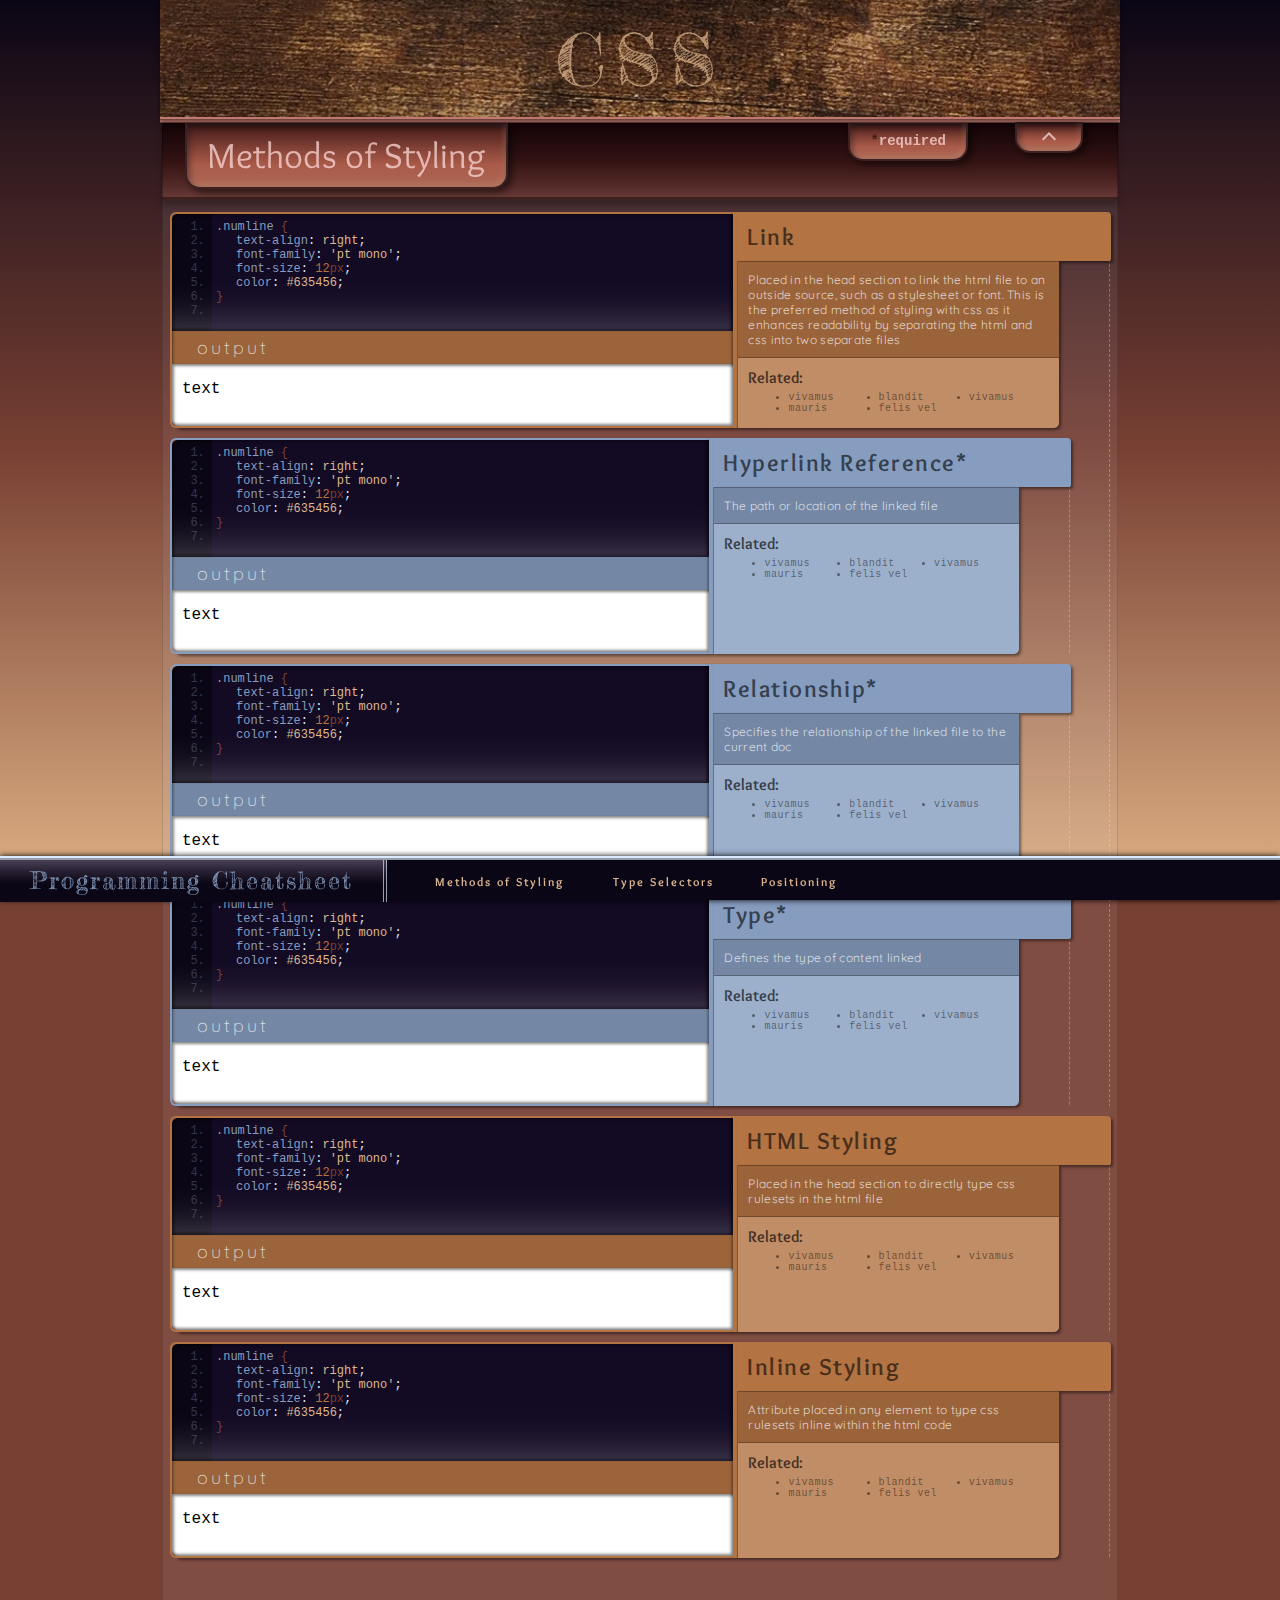
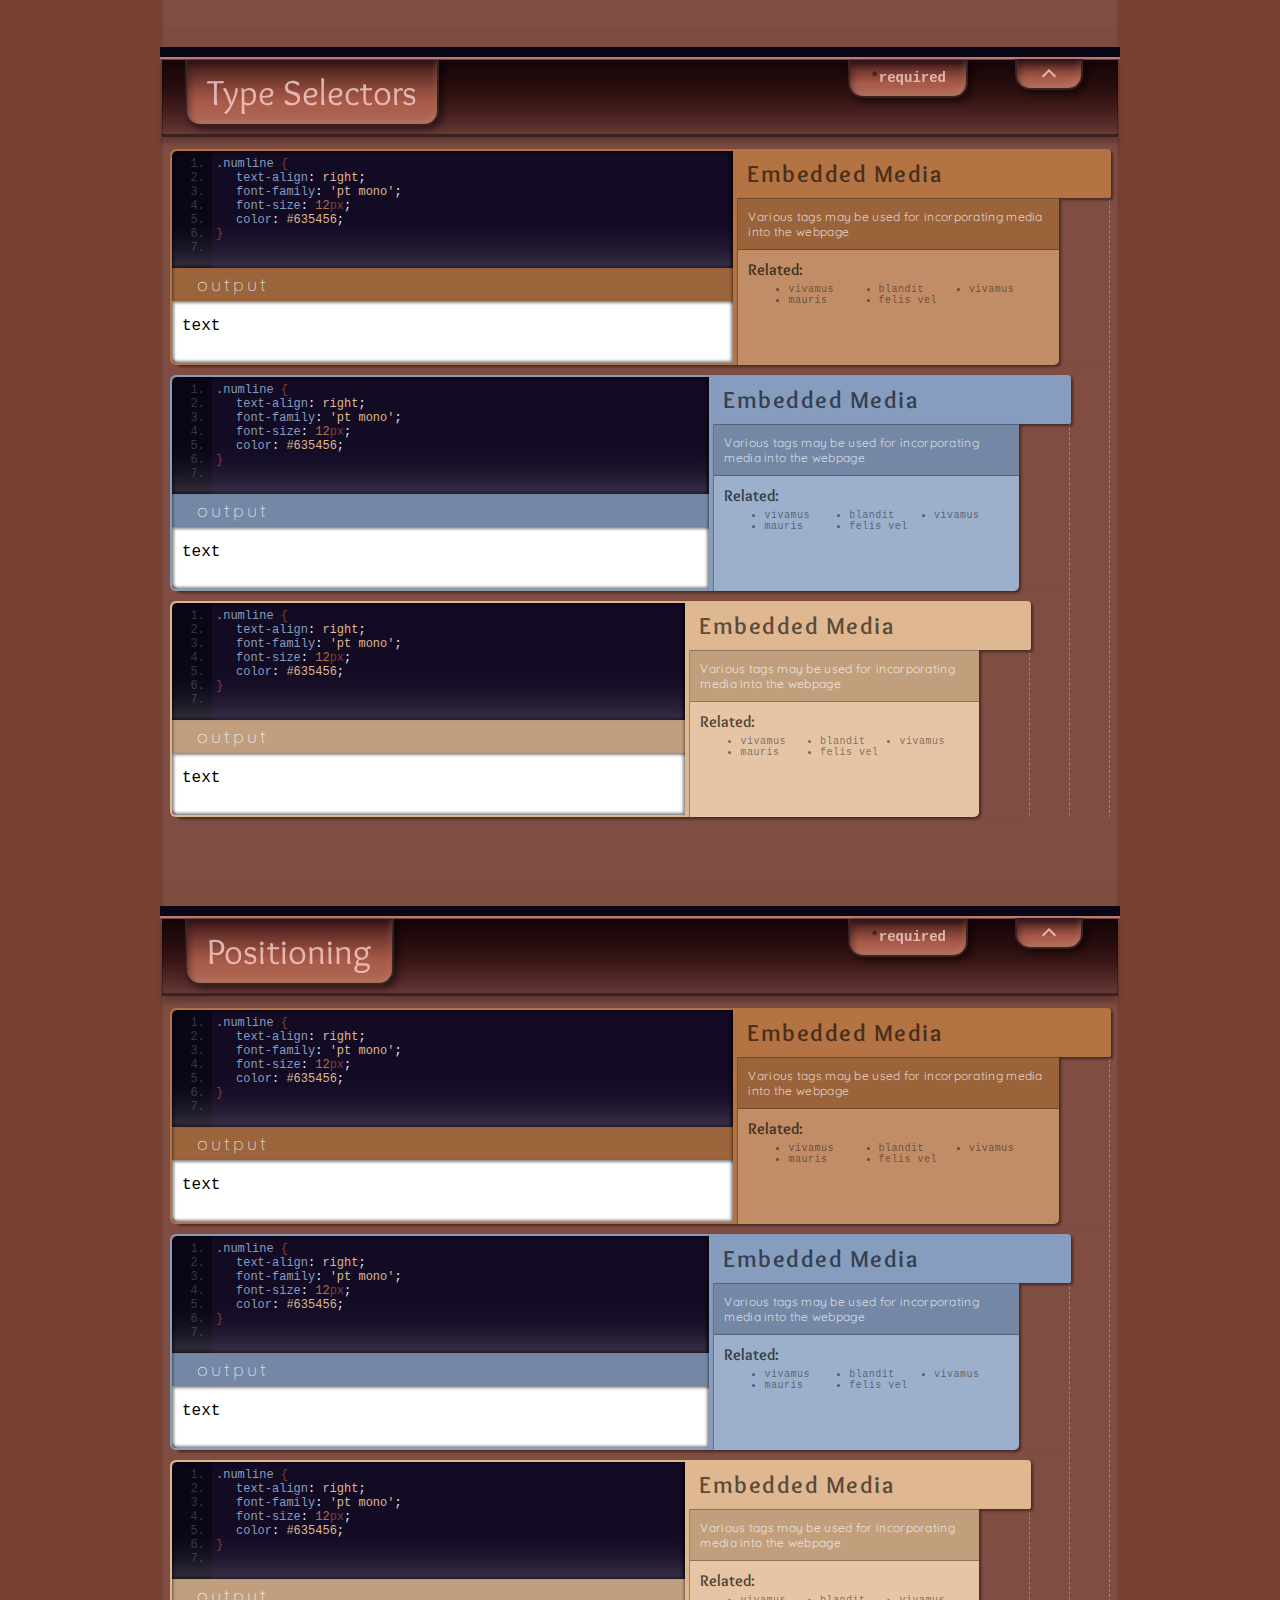
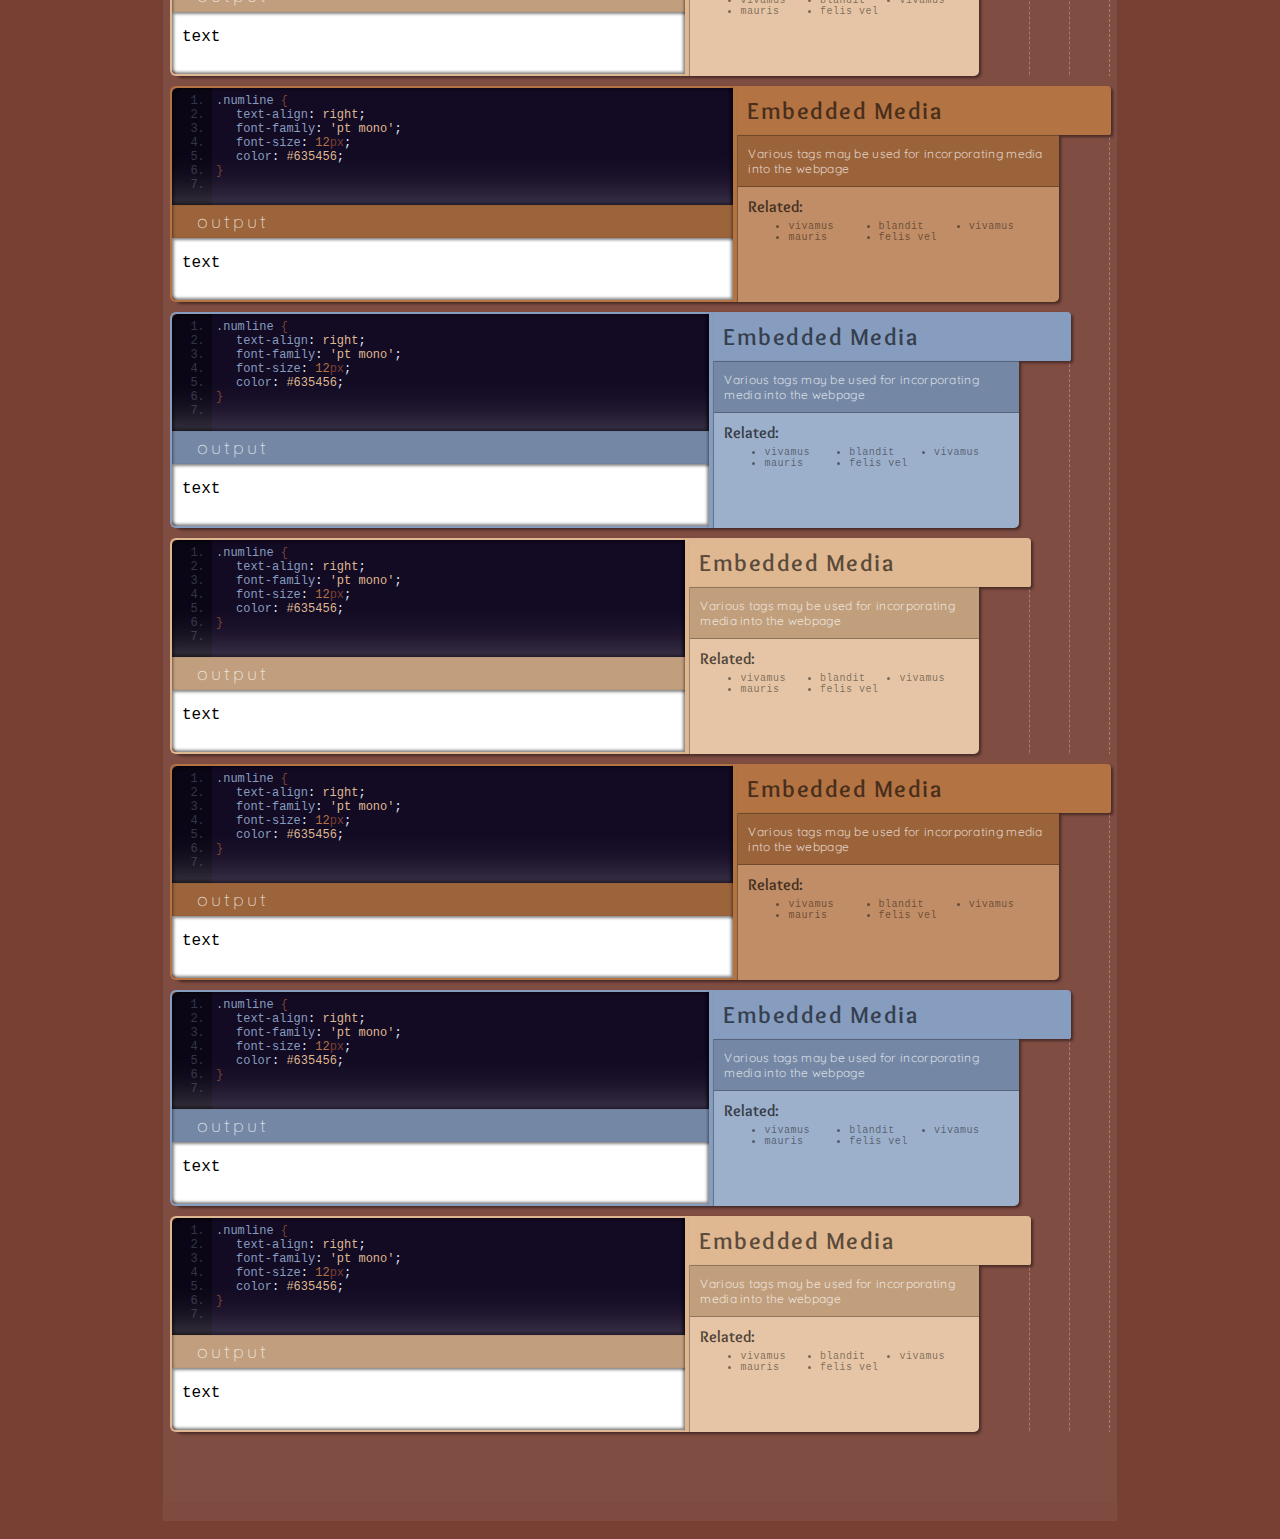
<file: index.html>
<!DOCTYPE html>
<html>
  <head>
    <title>Programming Cheatsheet</title>
    <link href="./index.css" type="text/css" rel="stylesheet">

    <link rel="preconnect" href="https://fonts.googleapis.com">
    <link rel="preconnect" href="https://fonts.gstatic.com" crossorigin>
    <link href="https://fonts.googleapis.com/css2?family=Fragment+Mono:ital@0;1&family=Fredericka+the+Great&family=Overlock:ital,wght@0,400;0,700;0,900;1,400;1,700;1,900&family=PT+Mono&family=Quicksand:wght@300;400;500;600;700&display=swap" rel="stylesheet">

    <link rel="stylesheet" href="https://fonts.googleapis.com/css2?family=Material+Symbols+Outlined:opsz,wght,FILL,GRAD@48,400,0,0" />
  </head>


  <body id="return">

      <footer>
        <div class="site-title"><h1>Programming Cheatsheet</h1></div>        
        
        <nav>
          <ul>
            <li><a href="#lesson1">Methods of Styling</a></li>
            <li><a href="#lesson2">Type Selectors</a></li>
            <li><a href="#lesson3">Positioning</a></li>
          </ul>
        </nav>
      </footer>


      <header>
        <h1>CSS</h1>
      </header>




      <main>

        <!-- Lesson -->
        <section class="lesson">
          <div class="backing">
            <div class="jumplink" id="lesson1"></div>
          </div>
          <hgroup>
            <h2>Methods of Styling</h2>
            <h6><span class="dark-txt">*</span>required</h6>
            <a href="#return">
              <span class="material-symbols-outlined top">keyboard_control_key</span>
            </a>
          </hgroup>
          <!-- List -->
          <div class="wrapper">
            <div class="list">

<!--------- Parent ----------------------------------------------------------------------------------------->
              <section class="topic parent orange">

                  <article class="entry">
<!----------------- Examples -->
                      <section class="example">
<!--------------------- Code Box -->
                          <div class="code">
                            <ol>
                              <li class="first"><span class="blue-txt">.numline</span> <span class="brown-txt">{</span></li>
                              <li class="indent"><span class="blue-txt">text-align</span><span class="white-txt">:</span> <span class="cream-txt">right</span><span class="white-txt">;</span></li>
                              <li class="indent"><span class="blue-txt">font-family</span><span class="white-txt">:</span> <span class="cream-txt">'pt mono'</span><span class="white-txt">;</span></li>
                              <li class="indent"><span class="blue-txt">font-size</span><span class="white-txt">:</span> <span class="orange-txt">12</span><span class="brown-txt">px</span><span class="white-txt">;</span></li>
                              <li class="indent"><span class="blue-txt">color</span><span class="white-txt">:</span> <span class="cream-txt">#635456</span><span class="white-txt">;</span></li>
                              <li><span class="brown-txt">}</span></li>
                              <li class="last"></li>
                            </ol>
                          </div>
<!--------------------- Output -->
                          <div class="outHead">
                            <h4>output</h4>
                          </div>                        
                          <div class="output"><p>text</p></div>
                      </section>
<!----------------- Info -->
                      <section class="info">
                        <div class="heading">
                          <h3>Link</h3>
                        </div>
                        <div class="descrip">
                          <div class="text">
                            <p>Placed in the head section to link the html file to an outside source, such as a stylesheet or font. This is the preferred method of styling with css as it enhances readability by separating the html and css into two separate files</p>
                          </div>
<!----------------------- Related Links -->
                            <div class="links">
                              <h5>Related:</h5>
                                <ul>
                                  <li>vivamus</li>
                                  <li>mauris</li>
                                  <li>blandit</li>
                                  <li>felis vel</li>
                                  <li>vivamus</li>
                                </ul>
                            </div>
                        </div>
                      </section>
                  </article>
                  

<!----------------- Child ------------------------------------------------------------------->
                      <section class="topic child blue">
        
                          <article class="entry">
<!------------------------- Examples -->
                              <section class="example">
<!----------------------------- Code Box -->
                                  <div class="code">
                                    <ol>
                                      <li class="first"><span class="blue-txt">.numline</span> <span class="brown-txt">{</span></li>
                                      <li class="indent"><span class="blue-txt">text-align</span><span class="white-txt">:</span> <span class="cream-txt">right</span><span class="white-txt">;</span></li>
                                      <li class="indent"><span class="blue-txt">font-family</span><span class="white-txt">:</span> <span class="cream-txt">'pt mono'</span><span class="white-txt">;</span></li>
                                      <li class="indent"><span class="blue-txt">font-size</span><span class="white-txt">:</span> <span class="orange-txt">12</span><span class="brown-txt">px</span><span class="white-txt">;</span></li>
                                      <li class="indent"><span class="blue-txt">color</span><span class="white-txt">:</span> <span class="cream-txt">#635456</span><span class="white-txt">;</span></li>
                                      <li><span class="brown-txt">}</span></li>
                                      <li class="last"></li>
                                    </ol>
                                  </div>
<!----------------------------- Output -->
                                  <div class="outHead">
                                    <h4>output</h4>
                                  </div>                        
                                  <div class="output"><p>text</p></div>
                              </section>
<!------------------------- Info -->
                              <section class="info">
                                <div class="heading">
                                  <h3>Hyperlink Reference*</h3>
                                </div>
                                <div class="descrip">
                                  <div class="text">
                                    <p>The path or location of the linked file</p>
                                  </div>
<!------------------------------- Related Links -->
                                    <div class="links">
                                      <h5>Related:</h5>
                                        <ul>
                                          <li>vivamus</li>
                                          <li>mauris</li>
                                          <li>blandit</li>
                                          <li>felis vel</li>
                                          <li>vivamus</li>
                                        </ul>
                                    </div>
                                </div>
                              </section>
                          </article>                    
                      </section> <!-- Child End -->
                  

<!----------------- Child ------------------------------------------------------------------->
                      <section class="topic child blue">
        
                          <article class="entry">
<!------------------------- Examples -->
                              <section class="example">
<!----------------------------- Code Box -->
                                  <div class="code">
                                    <ol>
                                      <li class="first"><span class="blue-txt">.numline</span> <span class="brown-txt">{</span></li>
                                      <li class="indent"><span class="blue-txt">text-align</span><span class="white-txt">:</span> <span class="cream-txt">right</span><span class="white-txt">;</span></li>
                                      <li class="indent"><span class="blue-txt">font-family</span><span class="white-txt">:</span> <span class="cream-txt">'pt mono'</span><span class="white-txt">;</span></li>
                                      <li class="indent"><span class="blue-txt">font-size</span><span class="white-txt">:</span> <span class="orange-txt">12</span><span class="brown-txt">px</span><span class="white-txt">;</span></li>
                                      <li class="indent"><span class="blue-txt">color</span><span class="white-txt">:</span> <span class="cream-txt">#635456</span><span class="white-txt">;</span></li>
                                      <li><span class="brown-txt">}</span></li>
                                      <li class="last"></li>
                                    </ol>
                                  </div>
<!----------------------------- Output -->
                                  <div class="outHead">
                                    <h4>output</h4>
                                  </div>                        
                                  <div class="output"><p>text</p></div>
                              </section>
<!------------------------- Info -->
                              <section class="info">
                                <div class="heading">
                                  <h3>Relationship*</h3>
                                </div>
                                <div class="descrip">
                                  <div class="text">
                                    <p>Specifies the relationship of the linked file to the current doc</p>
                                  </div>
<!------------------------------- Related Links -->
                                    <div class="links">
                                      <h5>Related:</h5>
                                        <ul>
                                          <li>vivamus</li>
                                          <li>mauris</li>
                                          <li>blandit</li>
                                          <li>felis vel</li>
                                          <li>vivamus</li>
                                        </ul>
                                    </div>
                                </div>
                              </section>
                          </article>                    
                      </section> <!-- Child End -->
                  

<!----------------- Child ------------------------------------------------------------------->
                      <section class="topic child blue">
        
                          <article class="entry">
<!------------------------- Examples -->
                              <section class="example">
<!----------------------------- Code Box -->
                                  <div class="code">
                                    <ol>
                                      <li class="first"><span class="blue-txt">.numline</span> <span class="brown-txt">{</span></li>
                                      <li class="indent"><span class="blue-txt">text-align</span><span class="white-txt">:</span> <span class="cream-txt">right</span><span class="white-txt">;</span></li>
                                      <li class="indent"><span class="blue-txt">font-family</span><span class="white-txt">:</span> <span class="cream-txt">'pt mono'</span><span class="white-txt">;</span></li>
                                      <li class="indent"><span class="blue-txt">font-size</span><span class="white-txt">:</span> <span class="orange-txt">12</span><span class="brown-txt">px</span><span class="white-txt">;</span></li>
                                      <li class="indent"><span class="blue-txt">color</span><span class="white-txt">:</span> <span class="cream-txt">#635456</span><span class="white-txt">;</span></li>
                                      <li><span class="brown-txt">}</span></li>
                                      <li class="last"></li>
                                    </ol>
                                  </div>
<!----------------------------- Output -->
                                  <div class="outHead">
                                    <h4>output</h4>
                                  </div>                        
                                  <div class="output"><p>text</p></div>
                              </section>
<!------------------------- Info -->
                              <section class="info">
                                <div class="heading">
                                  <h3>Type*</h3>
                                </div>
                                <div class="descrip">
                                  <div class="text">
                                    <p>Defines the type of content linked</p>
                                  </div>
<!------------------------------- Related Links -->
                                    <div class="links">
                                      <h5>Related:</h5>
                                        <ul>
                                          <li>vivamus</li>
                                          <li>mauris</li>
                                          <li>blandit</li>
                                          <li>felis vel</li>
                                          <li>vivamus</li>
                                        </ul>
                                    </div>
                                </div>
                              </section>
                          </article>                    
                      </section> <!-- Child End -->
                
              </section> <!-- Parent End -->


<!--------- Parent ----------------------------------------------------------------------------------------->
              <section class="topic parent orange">

                <article class="entry">
<!----------------- Examples -->
                    <section class="example">
<!--------------------- Code Box -->
                        <div class="code">
                          <ol>
                            <li class="first"><span class="blue-txt">.numline</span> <span class="brown-txt">{</span></li>
                            <li class="indent"><span class="blue-txt">text-align</span><span class="white-txt">:</span> <span class="cream-txt">right</span><span class="white-txt">;</span></li>
                            <li class="indent"><span class="blue-txt">font-family</span><span class="white-txt">:</span> <span class="cream-txt">'pt mono'</span><span class="white-txt">;</span></li>
                            <li class="indent"><span class="blue-txt">font-size</span><span class="white-txt">:</span> <span class="orange-txt">12</span><span class="brown-txt">px</span><span class="white-txt">;</span></li>
                            <li class="indent"><span class="blue-txt">color</span><span class="white-txt">:</span> <span class="cream-txt">#635456</span><span class="white-txt">;</span></li>
                            <li><span class="brown-txt">}</span></li>
                            <li class="last"></li>
                          </ol>
                        </div>
<!--------------------- Output -->
                        <div class="outHead">
                          <h4>output</h4>
                        </div>                        
                        <div class="output"><p>text</p></div>
                    </section>
<!----------------- Info -->
                    <section class="info">
                      <div class="heading">
                        <h3>HTML Styling</h3>
                      </div>
                      <div class="descrip">
                        <div class="text">
                          <p>Placed in the head section to directly type css rulesets in the html file</p>
                        </div>
<!----------------------- Related Links -->
                          <div class="links">
                            <h5>Related:</h5>
                              <ul>
                                <li>vivamus</li>
                                <li>mauris</li>
                                <li>blandit</li>
                                <li>felis vel</li>
                                <li>vivamus</li>
                              </ul>
                          </div>
                      </div>
                    </section>
                </article>              
            </section> <!-- Parent End -->
              

<!--------- Parent ----------------------------------------------------------------------------------------->
              <section class="topic parent orange">

                <article class="entry">
<!----------------- Examples -->
                    <section class="example">
<!--------------------- Code Box -->
                        <div class="code">
                          <ol>
                            <li class="first"><span class="blue-txt">.numline</span> <span class="brown-txt">{</span></li>
                            <li class="indent"><span class="blue-txt">text-align</span><span class="white-txt">:</span> <span class="cream-txt">right</span><span class="white-txt">;</span></li>
                            <li class="indent"><span class="blue-txt">font-family</span><span class="white-txt">:</span> <span class="cream-txt">'pt mono'</span><span class="white-txt">;</span></li>
                            <li class="indent"><span class="blue-txt">font-size</span><span class="white-txt">:</span> <span class="orange-txt">12</span><span class="brown-txt">px</span><span class="white-txt">;</span></li>
                            <li class="indent"><span class="blue-txt">color</span><span class="white-txt">:</span> <span class="cream-txt">#635456</span><span class="white-txt">;</span></li>
                            <li><span class="brown-txt">}</span></li>
                            <li class="last"></li>
                          </ol>
                        </div>
<!--------------------- Output -->
                        <div class="outHead">
                          <h4>output</h4>
                        </div>                        
                        <div class="output"><p>text</p></div>
                    </section>
<!----------------- Info -->
                    <section class="info">
                      <div class="heading">
                        <h3>Inline Styling</h3>
                      </div>
                      <div class="descrip">
                        <div class="text">
                          <p>Attribute placed in any element to type css rulesets inline within the html code</p>
                        </div>
<!----------------------- Related Links -->
                          <div class="links">
                            <h5>Related:</h5>
                              <ul>
                                <li>vivamus</li>
                                <li>mauris</li>
                                <li>blandit</li>
                                <li>felis vel</li>
                                <li>vivamus</li>
                              </ul>
                          </div>
                      </div>
                    </section>
                </article>              
            </section> <!-- Parent End -->

            </div> <!-- List End -->
          </div>
        </section> <!-- Lesson End -->

        <p class="spacer"></p>



        <section class="lesson">
          <div class="backing">
            <div class="jumplink" id="lesson2"></div>
          </div>
          <hgroup>
            <h2>Type Selectors</h2>
            <h6><span class="dark-txt">*</span>required</h6>
            <a href="#return">
              <span class="material-symbols-outlined top">keyboard_control_key</span>
            </a>
          </hgroup>
          <!-- List -->
          <div class="wrapper">
            <div class="list">

<!--------- Parent ----------------------------------------------------------------------------------------->
              <section class="topic parent orange">

                  <article class="entry">
<!----------------- Examples -->
                      <section class="example">
<!--------------------- Code Box -->
                          <div class="code">
                            <ol>
                              <li class="first"><span class="blue-txt">.numline</span> <span class="brown-txt">{</span></li>
                              <li class="indent"><span class="blue-txt">text-align</span><span class="white-txt">:</span> <span class="cream-txt">right</span><span class="white-txt">;</span></li>
                              <li class="indent"><span class="blue-txt">font-family</span><span class="white-txt">:</span> <span class="cream-txt">'pt mono'</span><span class="white-txt">;</span></li>
                              <li class="indent"><span class="blue-txt">font-size</span><span class="white-txt">:</span> <span class="orange-txt">12</span><span class="brown-txt">px</span><span class="white-txt">;</span></li>
                              <li class="indent"><span class="blue-txt">color</span><span class="white-txt">:</span> <span class="cream-txt">#635456</span><span class="white-txt">;</span></li>
                              <li><span class="brown-txt">}</span></li>
                              <li class="last"></li>
                            </ol>
                          </div>
<!--------------------- Output -->
                          <div class="outHead">
                            <h4>output</h4>
                          </div>                        
                          <div class="output"><p>text</p></div>
                      </section>
<!----------------- Info -->
                      <section class="info">
                        <div class="heading">
                          <h3>Embedded Media</h3>
                        </div>
                        <div class="descrip">
                          <div class="text">
                            <p>Various tags may be used for incorporating media into the webpage</p>
                          </div>
<!----------------------- Related Links -->
                            <div class="links">
                              <h5>Related:</h5>
                                <ul>
                                  <li>vivamus</li>
                                  <li>mauris</li>
                                  <li>blandit</li>
                                  <li>felis vel</li>
                                  <li>vivamus</li>
                                </ul>
                            </div>
                        </div>
                      </section>
                  </article>
                  

<!----------------- Child ------------------------------------------------------------------->
                      <section class="topic child blue">
        
                          <article class="entry">
<!------------------------- Examples -->
                              <section class="example">
<!----------------------------- Code Box -->
                                  <div class="code">
                                    <ol>
                                      <li class="first"><span class="blue-txt">.numline</span> <span class="brown-txt">{</span></li>
                                      <li class="indent"><span class="blue-txt">text-align</span><span class="white-txt">:</span> <span class="cream-txt">right</span><span class="white-txt">;</span></li>
                                      <li class="indent"><span class="blue-txt">font-family</span><span class="white-txt">:</span> <span class="cream-txt">'pt mono'</span><span class="white-txt">;</span></li>
                                      <li class="indent"><span class="blue-txt">font-size</span><span class="white-txt">:</span> <span class="orange-txt">12</span><span class="brown-txt">px</span><span class="white-txt">;</span></li>
                                      <li class="indent"><span class="blue-txt">color</span><span class="white-txt">:</span> <span class="cream-txt">#635456</span><span class="white-txt">;</span></li>
                                      <li><span class="brown-txt">}</span></li>
                                      <li class="last"></li>
                                    </ol>
                                  </div>
<!----------------------------- Output -->
                                  <div class="outHead">
                                    <h4>output</h4>
                                  </div>                        
                                  <div class="output"><p>text</p></div>
                              </section>
<!------------------------- Info -->
                              <section class="info">
                                <div class="heading">
                                  <h3>Embedded Media</h3>
                                </div>
                                <div class="descrip">
                                  <div class="text">
                                    <p>Various tags may be used for incorporating media into the webpage</p>
                                  </div>
<!------------------------------- Related Links -->
                                    <div class="links">
                                      <h5>Related:</h5>
                                        <ul>
                                          <li>vivamus</li>
                                          <li>mauris</li>
                                          <li>blandit</li>
                                          <li>felis vel</li>
                                          <li>vivamus</li>
                                        </ul>
                                    </div>
                                </div>
                              </section>
                          </article>
                      

<!------------------------- Grandchild --------------------------------------->
                              <section class="topic grandchild cream">
                
                                  <article class="entry">
<!--------------------------------- Examples -->
                                      <section class="example">
<!------------------------------------- Code Box -->
                                          <div class="code">
                                            <ol>
                                              <li class="first"><span class="blue-txt">.numline</span> <span class="brown-txt">{</span></li>
                                              <li class="indent"><span class="blue-txt">text-align</span><span class="white-txt">:</span> <span class="cream-txt">right</span><span class="white-txt">;</span></li>
                                              <li class="indent"><span class="blue-txt">font-family</span><span class="white-txt">:</span> <span class="cream-txt">'pt mono'</span><span class="white-txt">;</span></li>
                                              <li class="indent"><span class="blue-txt">font-size</span><span class="white-txt">:</span> <span class="orange-txt">12</span><span class="brown-txt">px</span><span class="white-txt">;</span></li>
                                              <li class="indent"><span class="blue-txt">color</span><span class="white-txt">:</span> <span class="cream-txt">#635456</span><span class="white-txt">;</span></li>
                                              <li><span class="brown-txt">}</span></li>
                                              <li class="last"></li>
                                            </ol>
                                          </div>
<!------------------------------------- Output -->
                                          <div class="outHead">
                                            <h4>output</h4>
                                          </div>                        
                                          <div class="output"><p>text</p></div>
                                      </section>
<!--------------------------------- Info -->
                                      <section class="info">
                                        <div class="heading">
                                          <h3>Embedded Media</h3>
                                        </div>
                                        <div class="descrip">
                                          <div class="text">
                                            <p>Various tags may be used for incorporating media into the webpage</p>
                                          </div>
<!--------------------------------------- Related Links -->
                                            <div class="links">
                                              <h5>Related:</h5>
                                                <ul>
                                                  <li>vivamus</li>
                                                  <li>mauris</li>
                                                  <li>blandit</li>
                                                  <li>felis vel</li>
                                                  <li>vivamus</li>
                                                </ul>
                                            </div>
                                        </div>
                                      </section>
                                  </article>
                                
                              </section> <!-- Grandchild End -->
                    
                      </section> <!-- Child End -->
                
              </section> <!-- Parent End -->

            </div> <!-- List End -->
          </div>
        </section> <!-- Lesson End -->

        <p class="spacer"></p>



        <section class="lesson">
          <div class="backing">
            <div class="jumplink" id="lesson3"></div>
          </div>
          <hgroup>
            <h2>Positioning</h2>
            <h6><span class="dark-txt">*</span>required</h6>
            <a href="#return">
              <span class="material-symbols-outlined top">keyboard_control_key</span>
            </a>
          </hgroup>
          <!-- List -->
          <div class="wrapper">
            <div class="list">

<!--------- Parent ----------------------------------------------------------------------------------------->
              <section class="topic parent orange">

                  <article class="entry">
<!----------------- Examples -->
                      <section class="example">
<!--------------------- Code Box -->
                          <div class="code">
                            <ol>
                              <li class="first"><span class="blue-txt">.numline</span> <span class="brown-txt">{</span></li>
                              <li class="indent"><span class="blue-txt">text-align</span><span class="white-txt">:</span> <span class="cream-txt">right</span><span class="white-txt">;</span></li>
                              <li class="indent"><span class="blue-txt">font-family</span><span class="white-txt">:</span> <span class="cream-txt">'pt mono'</span><span class="white-txt">;</span></li>
                              <li class="indent"><span class="blue-txt">font-size</span><span class="white-txt">:</span> <span class="orange-txt">12</span><span class="brown-txt">px</span><span class="white-txt">;</span></li>
                              <li class="indent"><span class="blue-txt">color</span><span class="white-txt">:</span> <span class="cream-txt">#635456</span><span class="white-txt">;</span></li>
                              <li><span class="brown-txt">}</span></li>
                              <li class="last"></li>
                            </ol>
                          </div>
<!--------------------- Output -->
                          <div class="outHead">
                            <h4>output</h4>
                          </div>                        
                          <div class="output"><p>text</p></div>
                      </section>
<!----------------- Info -->
                      <section class="info">
                        <div class="heading">
                          <h3>Embedded Media</h3>
                        </div>
                        <div class="descrip">
                          <div class="text">
                            <p>Various tags may be used for incorporating media into the webpage</p>
                          </div>
<!----------------------- Related Links -->
                            <div class="links">
                              <h5>Related:</h5>
                                <ul>
                                  <li>vivamus</li>
                                  <li>mauris</li>
                                  <li>blandit</li>
                                  <li>felis vel</li>
                                  <li>vivamus</li>
                                </ul>
                            </div>
                        </div>
                      </section>
                  </article>
                  

<!----------------- Child ------------------------------------------------------------------->
                      <section class="topic child blue">
        
                          <article class="entry">
<!------------------------- Examples -->
                              <section class="example">
<!----------------------------- Code Box -->
                                  <div class="code">
                                    <ol>
                                      <li class="first"><span class="blue-txt">.numline</span> <span class="brown-txt">{</span></li>
                                      <li class="indent"><span class="blue-txt">text-align</span><span class="white-txt">:</span> <span class="cream-txt">right</span><span class="white-txt">;</span></li>
                                      <li class="indent"><span class="blue-txt">font-family</span><span class="white-txt">:</span> <span class="cream-txt">'pt mono'</span><span class="white-txt">;</span></li>
                                      <li class="indent"><span class="blue-txt">font-size</span><span class="white-txt">:</span> <span class="orange-txt">12</span><span class="brown-txt">px</span><span class="white-txt">;</span></li>
                                      <li class="indent"><span class="blue-txt">color</span><span class="white-txt">:</span> <span class="cream-txt">#635456</span><span class="white-txt">;</span></li>
                                      <li><span class="brown-txt">}</span></li>
                                      <li class="last"></li>
                                    </ol>
                                  </div>
<!----------------------------- Output -->
                                  <div class="outHead">
                                    <h4>output</h4>
                                  </div>                        
                                  <div class="output"><p>text</p></div>
                              </section>
<!------------------------- Info -->
                              <section class="info">
                                <div class="heading">
                                  <h3>Embedded Media</h3>
                                </div>
                                <div class="descrip">
                                  <div class="text">
                                    <p>Various tags may be used for incorporating media into the webpage</p>
                                  </div>
<!------------------------------- Related Links -->
                                    <div class="links">
                                      <h5>Related:</h5>
                                        <ul>
                                          <li>vivamus</li>
                                          <li>mauris</li>
                                          <li>blandit</li>
                                          <li>felis vel</li>
                                          <li>vivamus</li>
                                        </ul>
                                    </div>
                                </div>
                              </section>
                          </article>
                      

<!------------------------- Grandchild --------------------------------------->
                              <section class="topic grandchild cream">
                
                                  <article class="entry">
<!--------------------------------- Examples -->
                                      <section class="example">
<!------------------------------------- Code Box -->
                                          <div class="code">
                                            <ol>
                                              <li class="first"><span class="blue-txt">.numline</span> <span class="brown-txt">{</span></li>
                                              <li class="indent"><span class="blue-txt">text-align</span><span class="white-txt">:</span> <span class="cream-txt">right</span><span class="white-txt">;</span></li>
                                              <li class="indent"><span class="blue-txt">font-family</span><span class="white-txt">:</span> <span class="cream-txt">'pt mono'</span><span class="white-txt">;</span></li>
                                              <li class="indent"><span class="blue-txt">font-size</span><span class="white-txt">:</span> <span class="orange-txt">12</span><span class="brown-txt">px</span><span class="white-txt">;</span></li>
                                              <li class="indent"><span class="blue-txt">color</span><span class="white-txt">:</span> <span class="cream-txt">#635456</span><span class="white-txt">;</span></li>
                                              <li><span class="brown-txt">}</span></li>
                                              <li class="last"></li>
                                            </ol>
                                          </div>
<!------------------------------------- Output -->
                                          <div class="outHead">
                                            <h4>output</h4>
                                          </div>                        
                                          <div class="output"><p>text</p></div>
                                      </section>
<!--------------------------------- Info -->
                                      <section class="info">
                                        <div class="heading">
                                          <h3>Embedded Media</h3>
                                        </div>
                                        <div class="descrip">
                                          <div class="text">
                                            <p>Various tags may be used for incorporating media into the webpage</p>
                                          </div>
<!--------------------------------------- Related Links -->
                                            <div class="links">
                                              <h5>Related:</h5>
                                                <ul>
                                                  <li>vivamus</li>
                                                  <li>mauris</li>
                                                  <li>blandit</li>
                                                  <li>felis vel</li>
                                                  <li>vivamus</li>
                                                </ul>
                                            </div>
                                        </div>
                                      </section>
                                  </article>
                                
                              </section> <!-- Grandchild End -->
                    
                      </section> <!-- Child End -->
                
              </section> <!-- Parent End -->



<!--------- Parent ----------------------------------------------------------------------------------------->
              <section class="topic parent orange">

                <article class="entry">
<!----------------- Examples -->
                    <section class="example">
<!--------------------- Code Box -->
                        <div class="code">
                          <ol>
                            <li class="first"><span class="blue-txt">.numline</span> <span class="brown-txt">{</span></li>
                            <li class="indent"><span class="blue-txt">text-align</span><span class="white-txt">:</span> <span class="cream-txt">right</span><span class="white-txt">;</span></li>
                            <li class="indent"><span class="blue-txt">font-family</span><span class="white-txt">:</span> <span class="cream-txt">'pt mono'</span><span class="white-txt">;</span></li>
                            <li class="indent"><span class="blue-txt">font-size</span><span class="white-txt">:</span> <span class="orange-txt">12</span><span class="brown-txt">px</span><span class="white-txt">;</span></li>
                            <li class="indent"><span class="blue-txt">color</span><span class="white-txt">:</span> <span class="cream-txt">#635456</span><span class="white-txt">;</span></li>
                            <li><span class="brown-txt">}</span></li>
                            <li class="last"></li>
                          </ol>
                        </div>
<!--------------------- Output -->
                        <div class="outHead">
                          <h4>output</h4>
                        </div>                        
                        <div class="output"><p>text</p></div>
                    </section>
<!----------------- Info -->
                    <section class="info">
                      <div class="heading">
                        <h3>Embedded Media</h3>
                      </div>
                      <div class="descrip">
                        <div class="text">
                          <p>Various tags may be used for incorporating media into the webpage</p>
                        </div>
<!----------------------- Related Links -->
                          <div class="links">
                            <h5>Related:</h5>
                              <ul>
                                <li>vivamus</li>
                                <li>mauris</li>
                                <li>blandit</li>
                                <li>felis vel</li>
                                <li>vivamus</li>
                              </ul>
                          </div>
                      </div>
                    </section>
                </article>
                

<!----------------- Child ------------------------------------------------------------------->
                    <section class="topic child blue">
      
                        <article class="entry">
<!------------------------- Examples -->
                            <section class="example">
<!----------------------------- Code Box -->
                                <div class="code">
                                  <ol>
                                    <li class="first"><span class="blue-txt">.numline</span> <span class="brown-txt">{</span></li>
                                    <li class="indent"><span class="blue-txt">text-align</span><span class="white-txt">:</span> <span class="cream-txt">right</span><span class="white-txt">;</span></li>
                                    <li class="indent"><span class="blue-txt">font-family</span><span class="white-txt">:</span> <span class="cream-txt">'pt mono'</span><span class="white-txt">;</span></li>
                                    <li class="indent"><span class="blue-txt">font-size</span><span class="white-txt">:</span> <span class="orange-txt">12</span><span class="brown-txt">px</span><span class="white-txt">;</span></li>
                                    <li class="indent"><span class="blue-txt">color</span><span class="white-txt">:</span> <span class="cream-txt">#635456</span><span class="white-txt">;</span></li>
                                    <li><span class="brown-txt">}</span></li>
                                    <li class="last"></li>
                                  </ol>
                                </div>
<!----------------------------- Output -->
                                <div class="outHead">
                                  <h4>output</h4>
                                </div>                        
                                <div class="output"><p>text</p></div>
                            </section>
<!------------------------- Info -->
                            <section class="info">
                              <div class="heading">
                                <h3>Embedded Media</h3>
                              </div>
                              <div class="descrip">
                                <div class="text">
                                  <p>Various tags may be used for incorporating media into the webpage</p>
                                </div>
<!------------------------------- Related Links -->
                                  <div class="links">
                                    <h5>Related:</h5>
                                      <ul>
                                        <li>vivamus</li>
                                        <li>mauris</li>
                                        <li>blandit</li>
                                        <li>felis vel</li>
                                        <li>vivamus</li>
                                      </ul>
                                  </div>
                              </div>
                            </section>
                        </article>
                    

<!------------------------- Grandchild --------------------------------------->
                            <section class="topic grandchild cream">
              
                                <article class="entry">
<!--------------------------------- Examples -->
                                    <section class="example">
<!------------------------------------- Code Box -->
                                        <div class="code">
                                          <ol>
                                            <li class="first"><span class="blue-txt">.numline</span> <span class="brown-txt">{</span></li>
                                            <li class="indent"><span class="blue-txt">text-align</span><span class="white-txt">:</span> <span class="cream-txt">right</span><span class="white-txt">;</span></li>
                                            <li class="indent"><span class="blue-txt">font-family</span><span class="white-txt">:</span> <span class="cream-txt">'pt mono'</span><span class="white-txt">;</span></li>
                                            <li class="indent"><span class="blue-txt">font-size</span><span class="white-txt">:</span> <span class="orange-txt">12</span><span class="brown-txt">px</span><span class="white-txt">;</span></li>
                                            <li class="indent"><span class="blue-txt">color</span><span class="white-txt">:</span> <span class="cream-txt">#635456</span><span class="white-txt">;</span></li>
                                            <li><span class="brown-txt">}</span></li>
                                            <li class="last"></li>
                                          </ol>
                                        </div>
<!------------------------------------- Output -->
                                        <div class="outHead">
                                          <h4>output</h4>
                                        </div>                        
                                        <div class="output"><p>text</p></div>
                                    </section>
<!--------------------------------- Info -->
                                    <section class="info">
                                      <div class="heading">
                                        <h3>Embedded Media</h3>
                                      </div>
                                      <div class="descrip">
                                        <div class="text">
                                          <p>Various tags may be used for incorporating media into the webpage</p>
                                        </div>
<!--------------------------------------- Related Links -->
                                          <div class="links">
                                            <h5>Related:</h5>
                                              <ul>
                                                <li>vivamus</li>
                                                <li>mauris</li>
                                                <li>blandit</li>
                                                <li>felis vel</li>
                                                <li>vivamus</li>
                                              </ul>
                                          </div>
                                      </div>
                                    </section>
                                </article>
                              
                            </section> <!-- Grandchild End -->
                  
                    </section> <!-- Child End -->
              
              </section> <!-- Parent End -->



<!--------- Parent ----------------------------------------------------------------------------------------->
            <section class="topic parent orange">

              <article class="entry">
<!----------------- Examples -->
                  <section class="example">
<!--------------------- Code Box -->
                      <div class="code">
                        <ol>
                          <li class="first"><span class="blue-txt">.numline</span> <span class="brown-txt">{</span></li>
                          <li class="indent"><span class="blue-txt">text-align</span><span class="white-txt">:</span> <span class="cream-txt">right</span><span class="white-txt">;</span></li>
                          <li class="indent"><span class="blue-txt">font-family</span><span class="white-txt">:</span> <span class="cream-txt">'pt mono'</span><span class="white-txt">;</span></li>
                          <li class="indent"><span class="blue-txt">font-size</span><span class="white-txt">:</span> <span class="orange-txt">12</span><span class="brown-txt">px</span><span class="white-txt">;</span></li>
                          <li class="indent"><span class="blue-txt">color</span><span class="white-txt">:</span> <span class="cream-txt">#635456</span><span class="white-txt">;</span></li>
                          <li><span class="brown-txt">}</span></li>
                          <li class="last"></li>
                        </ol>
                      </div>
<!--------------------- Output -->
                      <div class="outHead">
                        <h4>output</h4>
                      </div>                        
                      <div class="output"><p>text</p></div>
                  </section>
<!----------------- Info -->
                  <section class="info">
                    <div class="heading">
                      <h3>Embedded Media</h3>
                    </div>
                    <div class="descrip">
                      <div class="text">
                        <p>Various tags may be used for incorporating media into the webpage</p>
                      </div>
<!----------------------- Related Links -->
                        <div class="links">
                          <h5>Related:</h5>
                            <ul>
                              <li>vivamus</li>
                              <li>mauris</li>
                              <li>blandit</li>
                              <li>felis vel</li>
                              <li>vivamus</li>
                            </ul>
                        </div>
                    </div>
                  </section>
              </article>
              

<!----------------- Child ------------------------------------------------------------------->
                  <section class="topic child blue">
    
                      <article class="entry">
<!------------------------- Examples -->
                          <section class="example">
<!----------------------------- Code Box -->
                              <div class="code">
                                <ol>
                                  <li class="first"><span class="blue-txt">.numline</span> <span class="brown-txt">{</span></li>
                                  <li class="indent"><span class="blue-txt">text-align</span><span class="white-txt">:</span> <span class="cream-txt">right</span><span class="white-txt">;</span></li>
                                  <li class="indent"><span class="blue-txt">font-family</span><span class="white-txt">:</span> <span class="cream-txt">'pt mono'</span><span class="white-txt">;</span></li>
                                  <li class="indent"><span class="blue-txt">font-size</span><span class="white-txt">:</span> <span class="orange-txt">12</span><span class="brown-txt">px</span><span class="white-txt">;</span></li>
                                  <li class="indent"><span class="blue-txt">color</span><span class="white-txt">:</span> <span class="cream-txt">#635456</span><span class="white-txt">;</span></li>
                                  <li><span class="brown-txt">}</span></li>
                                  <li class="last"></li>
                                </ol>
                              </div>
<!----------------------------- Output -->
                              <div class="outHead">
                                <h4>output</h4>
                              </div>                        
                              <div class="output"><p>text</p></div>
                          </section>
<!------------------------- Info -->
                          <section class="info">
                            <div class="heading">
                              <h3>Embedded Media</h3>
                            </div>
                            <div class="descrip">
                              <div class="text">
                                <p>Various tags may be used for incorporating media into the webpage</p>
                              </div>
<!------------------------------- Related Links -->
                                <div class="links">
                                  <h5>Related:</h5>
                                    <ul>
                                      <li>vivamus</li>
                                      <li>mauris</li>
                                      <li>blandit</li>
                                      <li>felis vel</li>
                                      <li>vivamus</li>
                                    </ul>
                                </div>
                            </div>
                          </section>
                      </article>
                  

<!------------------------- Grandchild --------------------------------------->
                          <section class="topic grandchild cream">
            
                              <article class="entry">
<!--------------------------------- Examples -->
                                  <section class="example">
<!------------------------------------- Code Box -->
                                      <div class="code">
                                        <ol>
                                          <li class="first"><span class="blue-txt">.numline</span> <span class="brown-txt">{</span></li>
                                          <li class="indent"><span class="blue-txt">text-align</span><span class="white-txt">:</span> <span class="cream-txt">right</span><span class="white-txt">;</span></li>
                                          <li class="indent"><span class="blue-txt">font-family</span><span class="white-txt">:</span> <span class="cream-txt">'pt mono'</span><span class="white-txt">;</span></li>
                                          <li class="indent"><span class="blue-txt">font-size</span><span class="white-txt">:</span> <span class="orange-txt">12</span><span class="brown-txt">px</span><span class="white-txt">;</span></li>
                                          <li class="indent"><span class="blue-txt">color</span><span class="white-txt">:</span> <span class="cream-txt">#635456</span><span class="white-txt">;</span></li>
                                          <li><span class="brown-txt">}</span></li>
                                          <li class="last"></li>
                                        </ol>
                                      </div>
<!------------------------------------- Output -->
                                      <div class="outHead">
                                        <h4>output</h4>
                                      </div>                        
                                      <div class="output"><p>text</p></div>
                                  </section>
<!--------------------------------- Info -->
                                  <section class="info">
                                    <div class="heading">
                                      <h3>Embedded Media</h3>
                                    </div>
                                    <div class="descrip">
                                      <div class="text">
                                        <p>Various tags may be used for incorporating media into the webpage</p>
                                      </div>
<!--------------------------------------- Related Links -->
                                        <div class="links">
                                          <h5>Related:</h5>
                                            <ul>
                                              <li>vivamus</li>
                                              <li>mauris</li>
                                              <li>blandit</li>
                                              <li>felis vel</li>
                                              <li>vivamus</li>
                                            </ul>
                                        </div>
                                    </div>
                                  </section>
                              </article>
                            
                          </section> <!-- Grandchild End -->
                
                  </section> <!-- Child End -->
            
            </section> <!-- Parent End -->

            </div> <!-- List End -->
          </div>
        </section> <!-- Lesson End -->

        <p class="spacer"></p>

      </main>
      
  </body>
</html>
</file>
<file: index.css>
* {
    box-sizing: border-box;
        font-family: monospace;
}

html,
body {
    display: flex;
    justify-content: center;
    padding: 0;
    margin: 0;
    z-index: -2;
        background-color: #784033;
        background-image: linear-gradient(180deg, #0B0615, #784033, #e0b386);
        background-attachment: fixed;
}



/* Footer --------------------------------------------------------------------------------------------------- */

footer {
    width: 100%;
    height: 44px;
    position: fixed;
    bottom: 0px;
    padding: none;
    z-index: 100;
            background-color: #0B0615;
                border-top: 4px #DCEAFF ridge;
                    box-shadow: 0px 0px 6px #000;
}

    .site-title {
        display: inline-block;
        padding: 2px 30px;
            background-color: #0B0615;
            background-image: linear-gradient(0deg, #0B0615, 10%, #0B0615, 75%, #494057);
                border-right: 4px #DCEAFFAA double;
    }

        footer h1 {
            font-family: 'fredericka the great';
            font-weight: lighter;
            font-size: 24px;
            line-height: 6px;
            letter-spacing: 2px;
                color: #869dbf;
        }

    nav {
        display: inline-block;
        position: relative;
        top: -3px;
        left: -20px
    }

        nav li {
            display: inline;
        }

            nav a {
                margin: 0 20px;
                    font-family: overlock;
                    font-weight: bold;
                    font-size: 12px;
                    letter-spacing: 2px;
                    text-decoration: none;
                        color:#dfb891;
            }
            
                nav a:hover {
                    color: #B37343;
                        text-shadow: 0 0 5px #c1796f;
                }




/* Header ------------------------------------------------------------------------------------------------- */

header {
    width: 960px;
    height: 120px;
    display: flex;
    align-content: center;
    justify-content: center;
    position: fixed;
    top: 0px;
    z-index: 99;
        background-color: #39272a;
        background-image: url(./headerBk.jpg);
        background-size: cover;
            border-bottom: 3px #c1796f ridge;
                box-shadow: 0 3px 6px #0006;
}

    h1 {
        margin: 10;
            font-family: 'fredericka the great';
            font-size: 72px;
            font-weight: lighter;
            line-height: 25px;
            letter-spacing: 10px;
                color: #dfb891bb;
    }



/* Main --------------------------------------------------------------------------------------------------- */

main {
    width: 960px;
    position: relative;
    top: 110px;
}

    .contents {
        display: flex;
        justify-content: center;
            margin: 0;
            background-color: #0B0615;
            background-image: linear-gradient(0deg, #0B0615, 10%, #0B0615, 75%, #494057);
                border-top: 3px #c1796f ridge;
    }

        .contents table {
            padding-top: 5px;
            border-spacing: 25px;
        }

            .contents td {
                width: 150px;
                padding: 5px 2px;
                    text-align: center;
                    vertical-align: middle;
                    font-family: 'fredericka the great';
                    font-weight: lighter;
                    font-size: 24px;
                    letter-spacing: 2px;
                    color: #DCEAFF;
                    background-color: #869dbf;
            }

    .lesson {
        border-top: 10px #0B0615 solid;
    }

        .backing {
            width: 956px;
            height: 80px;
            margin-left: 2px;
            position: absolute;
                background-color: #361414;
                background-image: linear-gradient(0deg, #673936, 20%, #361414, 70%, #120306);
                    border: #0004 solid;
                    border-width: 1.5px 1px;
                    border-bottom: 3px #3d2020 solid;
                        box-shadow: 0 6px 6px #0004;
        }

        .lesson hgroup {
            display: flex;
            position: sticky;
            align-items: flex-end;
            top: 120px;
            z-index: 98;
                border-top: 3px #c1796f ridge;
        }

            h2 {
                margin: 0 25px;
                padding: 10px 20px;
                    font-family: overlock;
                    font-size: 36px;
                    font-weight: lighter;
                        color: #ffdcdcbb;
                        background-color: #a95a48;
                        background-image: linear-gradient(0deg, #ad6857, #a95a48, 70%,#3a1515);
                            border: 2px #3d2020 solid;
                            border-top: none;
                            border-radius: 0 0 15px 15px;
                                box-shadow: 4px 4px 6px #0007, inset 2px 3px 6px #0B061588, inset -1px -2px 6px #dfb89155;
            }

            h6 {
                margin: 0 37px auto auto;
                padding: 10px 20px;
                    font-size: 14px;
                        color: #ffdcdcbb;
                        background-color: #a95a48;
                        background-image: linear-gradient(0deg, #ad6857, #a95a48, 70%,#3a1515);
                            border: 2px #3d2020 solid;
                            border-top: none;
                            border-radius: 0 0 15px 15px;
                                box-shadow: 4px 4px 6px #0007, inset 2px 3px 6px #0B061588, inset -1px -2px 6px #dfb89155;
            }

            .top {
                position: relative;
                margin: 0 37px 0 10px;
                top: -34px;
                padding: 5px 20px 0 20px;
                    font-family: overlock;
                    font-size: 14px;
                    font-weight: lighter;
                    letter-spacing: 2px;
                        color: #ffdcdcbb;
                        background-color: #a95a48;
                        background-image: linear-gradient(0deg, #ad6857, #a95a48, 70%,#3a1515);
                            border: 2px #3d2020 solid;
                            border-top: none;
                            border-radius: 0 0 15px 15px;
                                box-shadow: 4px 4px 6px #0007, inset 2px 3px 6px #0B061588, inset -1px -2px 6px #dfb89155;
            }

                .top:hover {
                    color: #461a1a;
                }

        .wrapper {
            margin-left: 2px;
            width: 956px;
            padding-top: 13px;
                background-color: #DCEAFF15;
                    border: #0002 solid;
                    border-width: 0 1px;
        }

            .list {
                width: 940px;
                margin: 0 auto;
                padding-bottom: 60px;
            }

            .topic {
                border-right: 1px #ffdcdc55 dashed;
                border-top-right-radius: 15px;
             }

                .entry {
                    display: flex;
                    flex-direction: row;
                    margin: 10px 0;
                        border-top-left-radius: 6px;
                        border-bottom-left-radius: 6px;
                }

                    .child { width: 900px; }                
                    .grandchild { width: 860px; }

.spacer {
    width: 956px;
    height: 19px;
    margin: 0 2px;
        background-color: #DCEAFF11;
            border: #31161322 solid;
            border-width: 0 1px;
}

.jumplink {
    height: 10px;
    width: 10px;
    position: absolute;
    top: -121px;
}



/* Entry Info --------------------------------------------------------------------------------------------- */

.info {
    width: 40%;
    display: flex;
    flex-direction: column;
        border-inline-start: 4px solid;
            box-shadow: -5px 0 3px -3px #0007;
}

    .orange .info { border-color: #B37343; }
    .blue .info { border-color: #869dbf; }
    .cream .info { border-color: #dfb891; }

    .heading {
        box-sizing: content-box;
        width: 100%;
        display: flex;
            border-top-right-radius: 4px;
            border-bottom-right-radius: 2px;
                box-shadow: 2px 2px 3px #0007;
    }

        .orange .heading {
            background-color: #B37343;
                border-right: 2px #B37343 solid;
        }

        .blue .heading {
            background-color: #869dbf;
                border-right: 2px #869dbf solid;
        }

        .cream .heading {
            background-color: #dfb891;
                border-right: 2px #dfb891 solid;
        }

        .drop {
            width: 40px;
            height: 40px;
            margin: 5px;
        }

        h3 {
            margin: 10px;
            margin-left: 10px;
                font-family: overlock;
                font-size: 24px;
                letter-spacing: 1.5px;
                    color: #0009;
        }

    .descrip {
        height: 100%;
        display: flex;
        flex-direction: column;
        margin-right: 50px;
            border-left: 1.5px #0004 solid;
            border-bottom-right-radius: 5px;
                box-shadow: 2px 2px 3px #0007;
    }

        .orange .descrip { background-color: #B37343; }
        .blue .descrip { background-color: #869dbf; }
        .cream .descrip { background-color: #dfb891; }

        .text {
            box-sizing: border-box;
                background-color: #0002;
                    border: 1.5px #0004 solid;
                    border-right: none;
                    border-left: none;
        }

            .text p {
                margin: 10px;
                    font-family: quicksand;
                    font-size: 12px;
                    letter-spacing: .3px;
                        color: #FFFB;
            }

        .links {
            height: 100%;
            background-color: #FFFFFF30;
                border-bottom-right-radius: 5px;
        }

            h5 {
                margin: 10px;
                margin-bottom: 5px;
                    font-family: overlock;
                    font-size: 16px;
                    font-weight: bold;
                    color: #000A;
            }
            
            .links ul {
                columns: 3;
                margin: 10px;
                margin-top: 0;
                    font-family: 'pt mono';
                    font-size: 10px;
                    letter-spacing: .5px;
                        color: #0007;
            }



/* Entry Example ------------------------------------------------------------------------------------------ */

.example {
    width: 60%;
    display: flex;
    flex-direction: column;
        border-width: 2px 0 2px 2px;
        border-style: solid;
        border-top-left-radius: 6px;
        border-bottom-left-radius: 6px;
            box-shadow: 6px 2px 3px #0007;
}

    .orange .example { border-color: #B37343 ;}
    .blue .example { border-color: #869dbf ;}
    .cream .example { border-color: #dfb891 ;}

        .code ol {
            margin: 0;
                font-family: 'pt mono';
                font-size: 12px;
                    background-color: #0B0615;
                        border-top-left-radius: 6px;
                            box-shadow: inset -2px -2px 3px #0007, inset 2px 2px 3px #0007, inset 0 -50px 50px -50px #FFF5;
        }

            .code li {
                padding-left: 4px;
                    color: #869dbf55;
                    background-color: #8649ee11;
            }

                .first { padding-top: 6px; }
                .last { padding-bottom: 13px; }
                .indent { text-indent: 20px; }

    .outHead {
        height: 45px;
        z-index: 8;
            background-color: #DCEAFF;
                box-shadow: inset 3px 0 3px -2px #0007, inset -3px 0 3px -2px #0007;
    }

    .orange .outHead { background-color: #9b643a; }
    .blue .outHead { background-color: #7488a6; }
    .cream .outHead { background-color: #c19f7e; }

    h4 {
        margin: 5px;
        margin-left: 25px;
            font-family: quicksand;
            font-weight: lighter;
            font-size: 18px;
            letter-spacing: 3px;
                color: #FFFB;
    }

    .output {
        height: 100%;
        margin: 0;
        padding: 0 10px;
        z-index: 5;
            font-family: Arial, Helvetica, sans-serif;
            font-size: 16px;
                color: #000;
                background-color: #FFF;
                    border-bottom-left-radius: 6px;
                        box-shadow: inset -2px -2px 3px #0007, inset 2px 2px 3px #0007;
    }



/* Code Colors -------------------------------------------------------------------------------------------- */

.dark-txt { color: #461a1a }
.brown-txt { color: #784033; }
.orange-txt { color: #B37343; }
.blue-txt { color: #869dbf; }
.cream-txt { color: #dfb891; }
.white-txt { color: #DCEAFF; }
</file>
